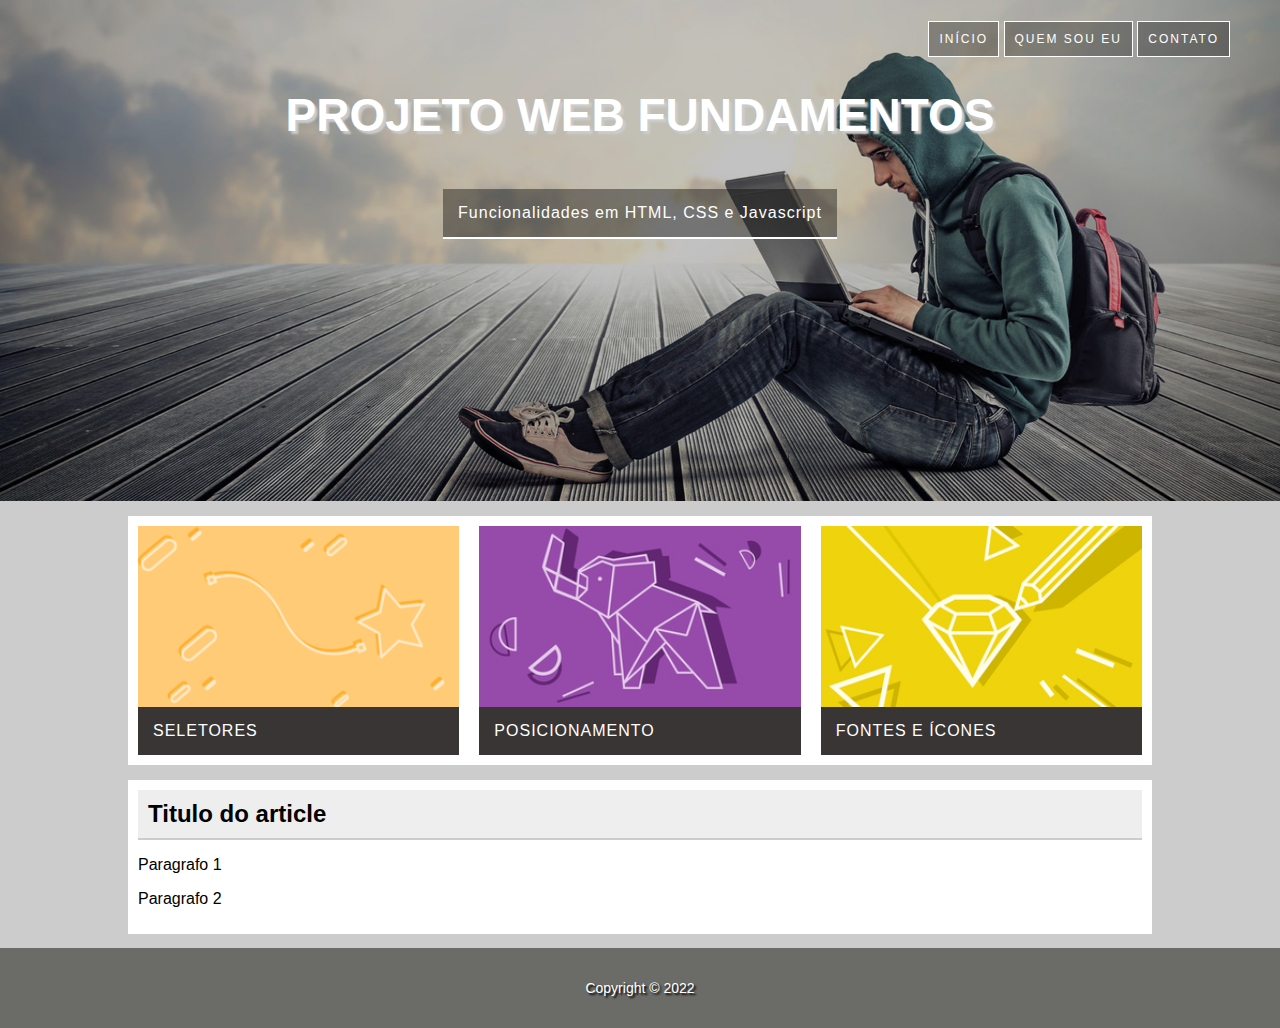
<file: projeto1-CSS/index.html>
<!DOCTYPE html>
<html lang="pt-br">
<head>
    <meta charset="UTF-8">
    <meta http-equiv="X-UA-Compatible" content="IE=edge">
    <meta name="viewport" content="width=device-width, initial-scale=1.0">
    <link rel="stylesheet" href="css/estilo.css">
    <title>Projeto 1</title>
</head>
<body>

    <div id="principal">
        <header class="hero" >
            <nav>
                <ul>
                    <li><a href="index.html">Início</a></li>
                    <li><a href="#">Quem sou eu</a></li>
                    <li><a href="#">Contato</a></li>
                </ul>
            </nav>
            <div class="hero-content">
                <h1>Projeto Web Fundamentos</h1>
                <p>Funcionalidades em HTML, CSS e Javascript</p>
            </div>
        </header>
        <main>
            <section class="content-section">
                <div class="card card-1">
                    <img src="imagens/card_01.png" alt="">
                    <p>Seletores</p>
                </div>
                <div class="card card-2">
                    <img src="imagens/card_02.jpg" alt="">
                    <p>Posicionamento</p>
                </div>
                <div class="card card-3">
                    <img src="imagens/card_03.jpg" alt="">
                    <p>Fontes e Ícones</p>
                </div>
            </section>
            <section class="content-section">
                <article>
                    <header class="content-header" ><h2>Titulo do article</h2></header>
                    <p>Paragrafo 1</p>
                    <p>Paragrafo 2</p>
                </article>
            </section>
        </main>
        <footer class="rodape">
            <p>Copyright &copy; 2022</p>
        </footer>
    </div>
    
</body>
</html>
</file>
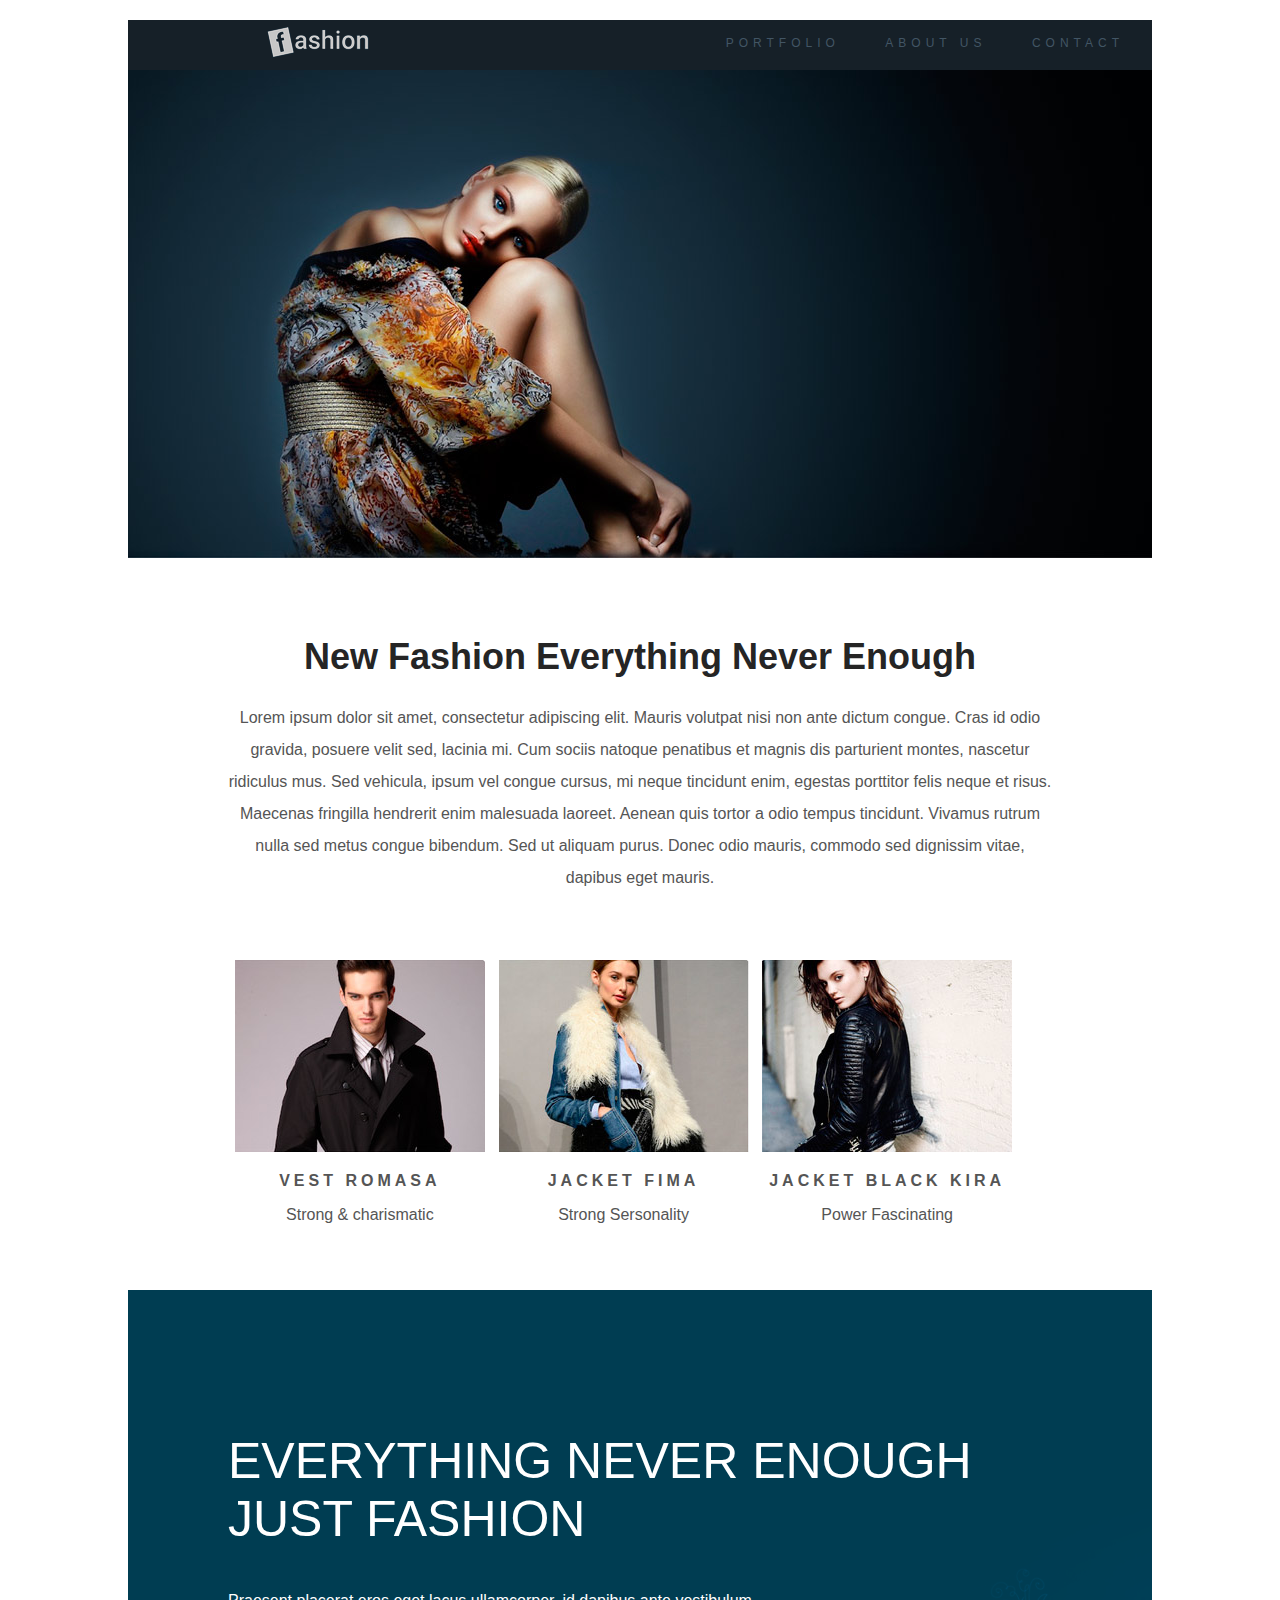
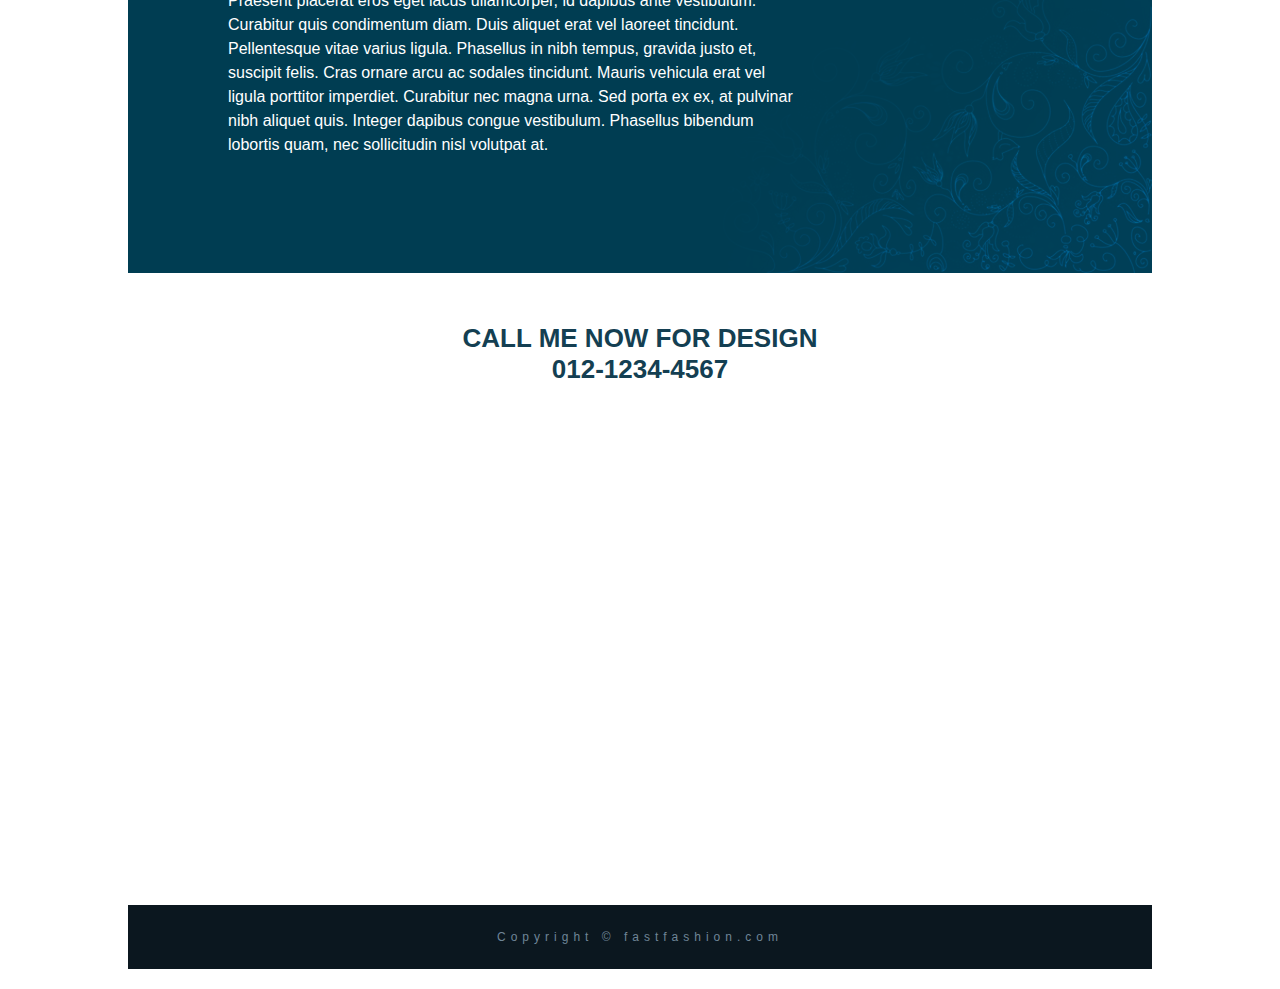
<file: projeto2-Fashion/index.html>
<!DOCTYPE html>
<html lang="en">

<head>
    <meta charset="UTF-8">
    <meta http-equiv="X-UA-Compatible" content="IE=edge">
    <meta name="viewport" content="width=device-width, initial-scale=1.0">
    <link rel="stylesheet" href="css/estilo.css">
    <title>Fashion Experimental</title>
</head>

<body>
    <div id="principal">
        <header class="header-topo">
            <img class="logotipo" src="imagens/logo.png" alt="Logotipo Fashion">
            <nav class="header-nav">
                <ul>
                    <li><a href="#">Portfolio</a></li>
                    <li><a href="#">About us</a></li>
                    <li><a href="#">Contact</a></li>
                </ul>
            </nav>
        </header>

        <img src="imagens/topo.jpg" alt="modelo feminina vestindo roupa x">

        <article class="portfolio">
            <h1>New Fashion Everything Never Enough</h1>
            <p>Lorem ipsum dolor sit amet, consectetur adipiscing elit. Mauris volutpat nisi non ante dictum congue.
                Cras id odio gravida, posuere velit sed, lacinia mi. Cum sociis natoque penatibus et magnis dis
                parturient montes, nascetur ridiculus mus. Sed vehicula, ipsum vel congue cursus, mi neque tincidunt
                enim, egestas porttitor felis neque et risus. Maecenas fringilla hendrerit enim malesuada laoreet.
                Aenean quis tortor a odio tempus tincidunt. Vivamus rutrum nulla sed metus congue bibendum. Sed ut
                aliquam purus. Donec odio mauris, commodo sed dignissim vitae, dapibus eget mauris.</p>
        </article>

        <section class="gallery">

            <article class="gallery-card">
                <img src="imagens/modelo1.jpg" alt="modelo 1">
                <p class="gallery-title">Vest Romasa</p>
                <p class="gallery-text">Strong &amp; charismatic</p>
            </article>

            <article class="gallery-card">
                <img src="imagens/modelo2.jpg" alt="modelo 2">
                <p class="gallery-title">Jacket Fima</p>
                <p class="gallery-text">Strong Sersonality</p>
            </article>

            <article class="gallery-card">
                <img src="imagens/modelo3.jpg" alt="modelo 3">
                <p class="gallery-title">Jacket Black Kira</p>
                <p class="gallery-text">Power Fascinating</p>
            </article>

        </section>

        <article class="about">
            <h2>Everything Never Enough <br>Just Fashion</h2>
            <p>Praesent placerat eros eget lacus ullamcorper, id dapibus ante vestibulum. Curabitur quis condimentum
                diam. Duis aliquet erat vel laoreet tincidunt. Pellentesque vitae varius ligula. Phasellus in nibh
                tempus, gravida justo et, suscipit felis. Cras ornare arcu ac sodales tincidunt. Mauris vehicula erat
                vel ligula porttitor imperdiet. Curabitur nec magna urna. Sed porta ex ex, at pulvinar nibh aliquet
                quis. Integer dapibus congue vestibulum. Phasellus bibendum lobortis quam, nec sollicitudin nisl
                volutpat at.</p>
        </article>

        <div id="contact">
            <address>
                Call me now for design <br>
                012-1234-4567
            </address>
        </div>

        <div class="maps">
            <iframe
                src="https://www.google.com/maps/embed?pb=!1m18!1m12!1m3!1d224486.87427704455!2d-52.9549893846745!3d-28.461248695148033!2m3!1f0!2f0!3f0!3m2!1i1024!2i768!4f13.1!3m3!1m2!1s0x94fd492498d6957f%3A0x9a8b601ccba4050d!2sN%C3%A3o-Me-Toque%20-%20RS%2C%2099470-000!5e0!3m2!1spt-BR!2sbr!4v1664560665415!5m2!1spt-BR!2sbr"
                width="100%" height="450" style="border:0;" allowfullscreen="" loading="lazy"
                referrerpolicy="no-referrer-when-downgrade">
            </iframe>
        </div>

        <footer class="rodape">
            Copyright &copy; fastfashion.com
        </footer>

    </div>
</body>

</html>
</file>
<file: projeto1-CSS/css/estilo.css>
body {
    font-family: Arial, Helvetica, sans-serif;
    background: #ccc;
    margin: 0;
}

.hero {
    background-image: url(../imagens/bg-3.jpg);
    height: 500px;
    background-position: right center;
    background-size: cover;
    border-top: 1px solid transparent;
}

.hero-content {
    text-align: center;
    color: white;
}

.hero-content h1 {
    text-transform: uppercase;
    font-size: 46px;
    text-shadow: 3px 3px 2px #ccc;
}

.hero-content p {
    background-color: rgba(0, 0, 0, 0.4);
    display: inline-block;
    padding: 15px;
    border-bottom: 2px solid white;
    letter-spacing: 1px;
}

.hero nav ul {
    text-align: right;
    margin: 20px 50px 0 0;
}

.hero nav li {
    display: inline-block;
    list-style: none;
    border: 1px solid white;
}

.hero nav a {
    background: rgba(0, 0, 0, 0.3);
    transition: 1s;
    display: block;
    padding: 10px;
    color: white;
    text-decoration: none;
    text-transform: uppercase;
    font-size: 12px;
    letter-spacing: 2px;
}

.hero nav a:hover {
    background: rgba(0, 0, 0, 0.5);
    transition: 1s;
}

main {
    width: 80%;
    margin: auto;
}

.content-section {
    background-color: white;
    padding: 10px;
    margin-top: 15px;
    overflow: auto;
}

.card {
    width: 32%;
    /*display: inline-block;*/
    float: left;
    box-sizing: border-box;
}

.card-1, .card-2 {
    margin-right: 2%;
}

.card img {
    width: 100%;
    display: block;
}

.card p {
    background-color: #393535;
    color: white;
    margin: 0;
    padding: 15px;
    text-transform: uppercase;
    letter-spacing: 1px;
}

.content-header {
    border-bottom: solid 2px #ccc;
    padding: 10px;
    background: #eee;
}

.content-header h2 {
    margin: 0;
}

.rodape {
    height: 80px;
    color: white;
    font-size: 14px;
    text-align: center;
    text-shadow: 2px 2px 2px black;
    background: #6b6c68;
    line-height: 80px;
}
</file>
<file: projeto2-Fashion/css/estilo.css>
body {
    font-family: tahoma, arial, sans-serif;
    margin: 0;
    padding: 0;
}

#principal {
    width: 1024px;
    margin: 20px auto;
}

.header-topo {
    height: 50px;
    background: #162028;
    position: relative;
}

.logotipo {
    margin: 5px 0 0 135px;
}

.header-nav {
    position: absolute;
    top: 0;
    right: 0;
    height: 100%;
}

.header-nav ul {
    margin: 0;
    padding: 0;
}

.header-nav li {
    list-style: none;
    display: inline-block;
    margin: 0 15px 0 0;
    padding: 13px;
}

.header-nav a {
    color: #425564;
    text-decoration: none;
    text-transform: uppercase;
    font-size: 12px;
    letter-spacing: 5px;
    transition: color 0.3s linear;
}

.header-nav a:hover {
    color: white;
}

.portfolio {
    padding: 50px 100px;
    text-align: center;
}

.portfolio h1 {
    font-size: 36px;
    color: #252525;
}

.portfolio p {
    font-size: 16px;
    line-height: 2;
    color: #555;
}

.gallery {
    color: #555;
    padding: 0 100px 50px 100px;
    overflow: auto;
}

.gallery-card {
    width: 32%;
    float: left;
    text-align: center;
}

.gallery-title {
    text-transform: uppercase;
    letter-spacing: 4px;
    font-size: 16px;
    font-weight: bold;
}

.about {
    background-color: #003d52;
    padding: 100px;
    color: white;
    background-image: url(../imagens/bg_detalhe.png);
    background-repeat: no-repeat;
    background-position: right bottom;
}

.about h2 {
    text-transform: uppercase;
    font-size: 50px;
    font-weight: normal;
}

.about p {
    line-height: 1.5;
    width: 70%;
}

#contact {
    margin: 50px 0;
}

#contact address {
    color: #143f52;
    text-transform: uppercase;
    font-size: 26px;
    font-style: normal;
    text-align: center;
    font-weight: bold;
}

.maps {
    width: 100%;
    height: 450px;
    margin-top: 15px;
}

.rodape {
    background: #0b171f;
    padding: 25px;
    font-size: 12px;
    color: #6f8597;
    letter-spacing: 5px;
    text-align: center;
    margin-top: 20px;
}
</file>
